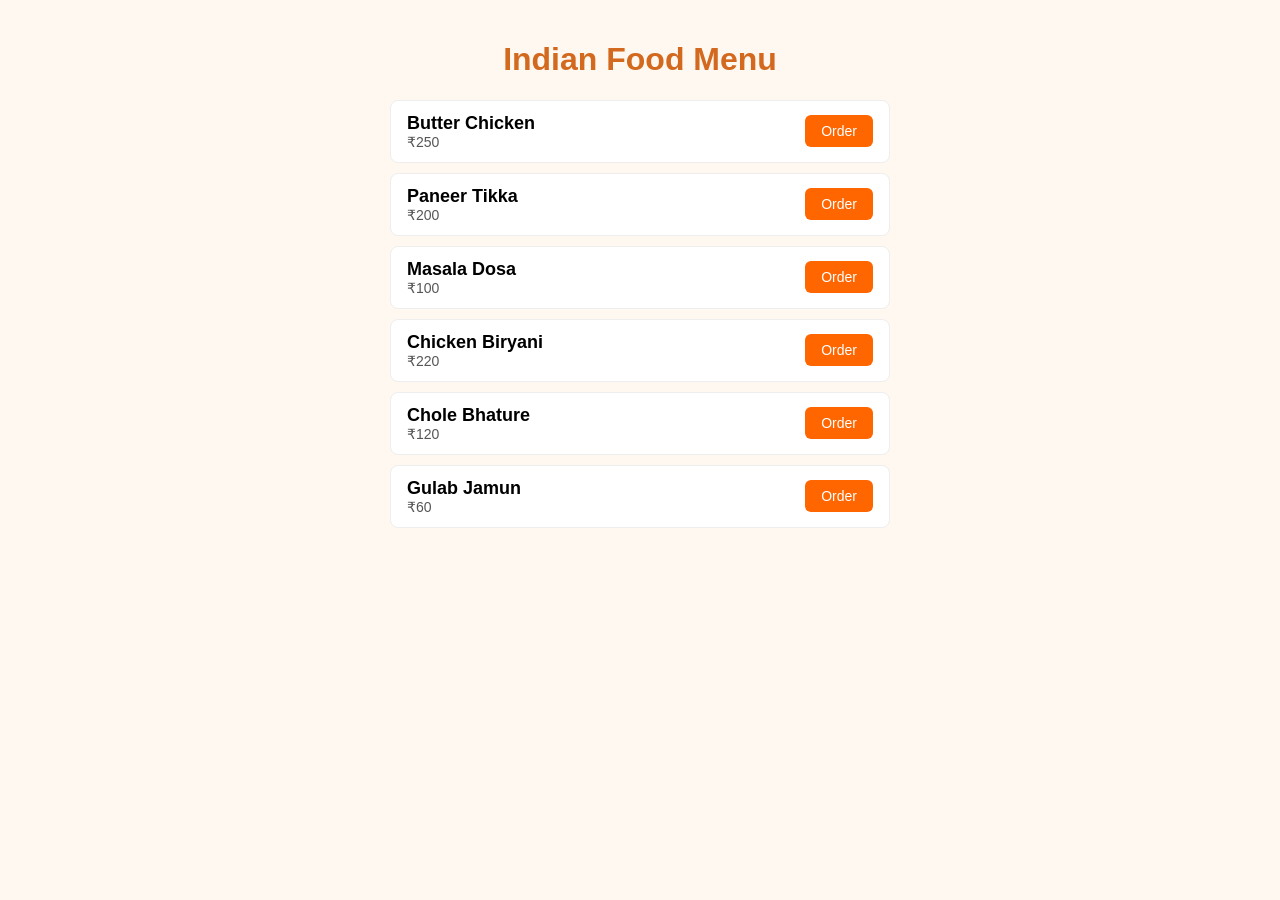
<file: food.html>
<!DOCTYPE html>
<html lang="en">
<head>
<meta charset="UTF-8">
<meta name="viewport" content="width=device-width, initial-scale=1.0">
<title>Indian Food Menu</title>
<style>
  body {
    font-family: Arial, sans-serif;
    background-color: #fff8f0;
    margin: 0;
    padding: 20px;
  }

  h1 {
    text-align: center;
    color: #d2691e;
  }

  .food-list {
    max-width: 500px;
    margin: 20px auto;
  }

  .food-item {
    display: flex;
    justify-content: space-between;
    align-items: center;
    background: #ffffff;
    border: 1px solid #eee;
    border-radius: 8px;
    padding: 12px 16px;
    margin-bottom: 10px;
  }

  .food-name {
    font-size: 18px;
    font-weight: bold;
  }

  .food-price {
    color: #555;
    font-size: 14px;
  }

  .order-btn {
    background-color: #ff6600;
    color: white;
    border: none;
    padding: 8px 16px;
    border-radius: 6px;
    cursor: pointer;
    font-size: 14px;
  }

  .order-btn:hover {
    background-color: #e65c00;
  }
</style>
</head>
<body>

  <h1>Indian Food Menu</h1>

  <div class="food-list">

    <div class="food-item">
      <div>
        <div class="food-name">Butter Chicken</div>
        <div class="food-price">₹250</div>
      </div>
      <button class="order-btn" onclick="alert('Butter Chicken added to order!')">Order</button>
    </div>

    <div class="food-item">
      <div>
        <div class="food-name">Paneer Tikka</div>
        <div class="food-price">₹200</div>
      </div>
      <button class="order-btn" onclick="alert('Paneer Tikka added to order!')">Order</button>
    </div>

    <div class="food-item">
      <div>
        <div class="food-name">Masala Dosa</div>
        <div class="food-price">₹100</div>
      </div>
      <button class="order-btn" onclick="alert('Masala Dosa added to order!')">Order</button>
    </div>

    <div class="food-item">
      <div>
        <div class="food-name">Chicken Biryani</div>
        <div class="food-price">₹220</div>
      </div>
      <button class="order-btn" onclick="alert('Chicken Biryani added to order!')">Order</button>
    </div>

    <div class="food-item">
      <div>
        <div class="food-name">Chole Bhature</div>
        <div class="food-price">₹120</div>
      </div>
      <button class="order-btn" onclick="alert('Chole Bhature added to order!')">Order</button>
    </div>

    <div class="food-item">
      <div>
        <div class="food-name">Gulab Jamun</div>
        <div class="food-price">₹60</div>
      </div>
      <button class="order-btn" onclick="alert('Gulab Jamun added to order!')">Order</button>
    </div>

  </div>

</body>
</html>
</file>
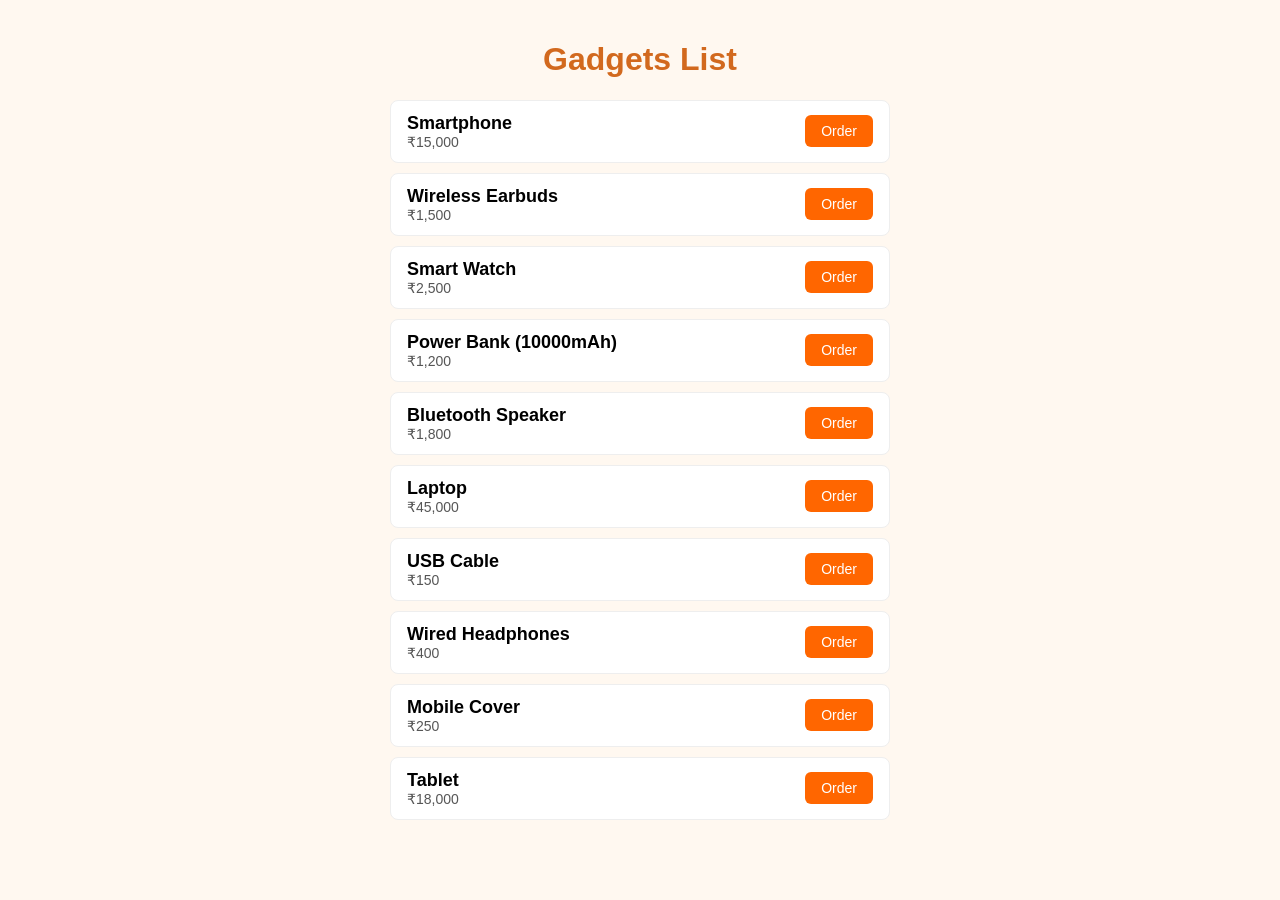
<file: gadgets.html>
<!DOCTYPE html>
<html lang="en">
<head>
<meta charset="UTF-8">
<meta name="viewport" content="width=device-width, initial-scale=1.0">
<title>Gadgets List</title>
<style>
  body {
    font-family: Arial, sans-serif;
    background-color: #fff8f0;
    margin: 0;
    padding: 20px;
  }

  h1 {
    text-align: center;
    color: #d2691e;
  }

  .food-list {
    max-width: 500px;
    margin: 20px auto;
  }

  .food-item {
    display: flex;
    justify-content: space-between;
    align-items: center;
    background: #ffffff;
    border: 1px solid #eee;
    border-radius: 8px;
    padding: 12px 16px;
    margin-bottom: 10px;
  }

  .food-name {
    font-size: 18px;
    font-weight: bold;
  }

  .food-price {
    color: #555;
    font-size: 14px;
  }

  .order-btn {
    background-color: #ff6600;
    color: white;
    border: none;
    padding: 8px 16px;
    border-radius: 6px;
    cursor: pointer;
    font-size: 14px;
  }

  .order-btn:hover {
    background-color: #e65c00;
  }
</style>
</head>
<body>

  <h1>Gadgets List</h1>

  <div class="food-list">

    <div class="food-item">
      <div>
        <div class="food-name">Smartphone</div>
        <div class="food-price">₹15,000</div>
      </div>
      <button class="order-btn" onclick="alert('Smartphone added to order!')">Order</button>
    </div>

    <div class="food-item">
      <div>
        <div class="food-name">Wireless Earbuds</div>
        <div class="food-price">₹1,500</div>
      </div>
      <button class="order-btn" onclick="alert('Wireless Earbuds added to order!')">Order</button>
    </div>

    <div class="food-item">
      <div>
        <div class="food-name">Smart Watch</div>
        <div class="food-price">₹2,500</div>
      </div>
      <button class="order-btn" onclick="alert('Smart Watch added to order!')">Order</button>
    </div>

    <div class="food-item">
      <div>
        <div class="food-name">Power Bank (10000mAh)</div>
        <div class="food-price">₹1,200</div>
      </div>
      <button class="order-btn" onclick="alert('Power Bank added to order!')">Order</button>
    </div>

    <div class="food-item">
      <div>
        <div class="food-name">Bluetooth Speaker</div>
        <div class="food-price">₹1,800</div>
      </div>
      <button class="order-btn" onclick="alert('Bluetooth Speaker added to order!')">Order</button>
    </div>

    <div class="food-item">
      <div>
        <div class="food-name">Laptop</div>
        <div class="food-price">₹45,000</div>
      </div>
      <button class="order-btn" onclick="alert('Laptop added to order!')">Order</button>
    </div>

    <div class="food-item">
      <div>
        <div class="food-name">USB Cable</div>
        <div class="food-price">₹150</div>
      </div>
      <button class="order-btn" onclick="alert('USB Cable added to order!')">Order</button>
    </div>

    <div class="food-item">
      <div>
        <div class="food-name">Wired Headphones</div>
        <div class="food-price">₹400</div>
      </div>
      <button class="order-btn" onclick="alert('Wired Headphones added to order!')">Order</button>
    </div>

    <div class="food-item">
      <div>
        <div class="food-name">Mobile Cover</div>
        <div class="food-price">₹250</div>
      </div>
      <button class="order-btn" onclick="alert('Mobile Cover added to order!')">Order</button>
    </div>

    <div class="food-item">
      <div>
        <div class="food-name">Tablet</div>
        <div class="food-price">₹18,000</div>
      </div>
      <button class="order-btn" onclick="alert('Tablet added to order!')">Order</button>
    </div>

  </div>

</body>
</html>
</file>
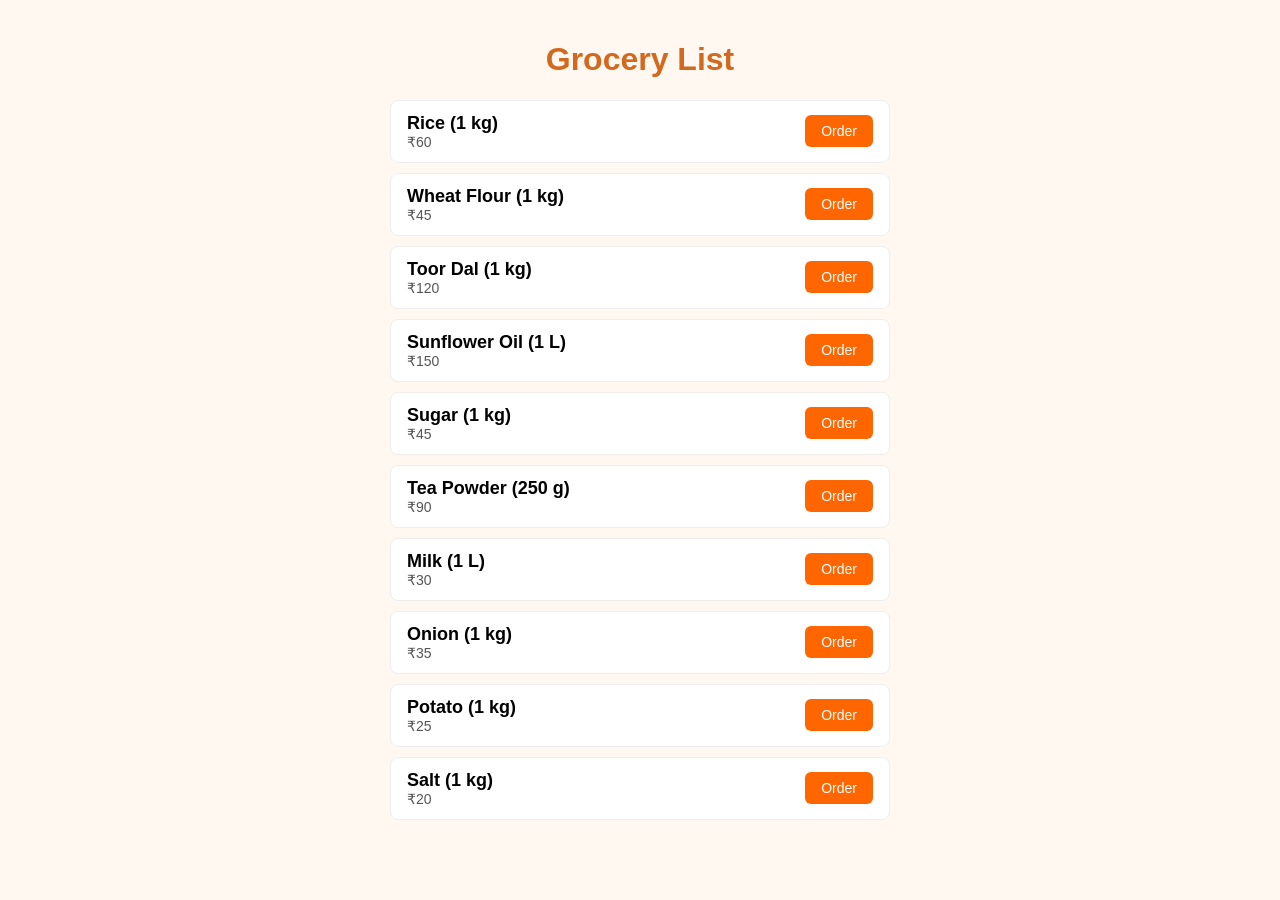
<file: grocery.html>
<!DOCTYPE html>
<html lang="en">
<head>
<meta charset="UTF-8">
<meta name="viewport" content="width=device-width, initial-scale=1.0">
<title>Grocery List</title>
<style>
  body {
    font-family: Arial, sans-serif;
    background-color: #fff8f0;
    margin: 0;
    padding: 20px;
  }

  h1 {
    text-align: center;
    color: #d2691e;
  }

  .food-list {
    max-width: 500px;
    margin: 20px auto;
  }

  .food-item {
    display: flex;
    justify-content: space-between;
    align-items: center;
    background: #ffffff;
    border: 1px solid #eee;
    border-radius: 8px;
    padding: 12px 16px;
    margin-bottom: 10px;
  }

  .food-name {
    font-size: 18px;
    font-weight: bold;
  }

  .food-price {
    color: #555;
    font-size: 14px;
  }

  .order-btn {
    background-color: #ff6600;
    color: white;
    border: none;
    padding: 8px 16px;
    border-radius: 6px;
    cursor: pointer;
    font-size: 14px;
  }

  .order-btn:hover {
    background-color: #e65c00;
  }
</style>
</head>
<body>

  <h1>Grocery List</h1>

  <div class="food-list">

    <div class="food-item">
      <div>
        <div class="food-name">Rice (1 kg)</div>
        <div class="food-price">₹60</div>
      </div>
      <button class="order-btn" onclick="alert('Rice added to order!')">Order</button>
    </div>

    <div class="food-item">
      <div>
        <div class="food-name">Wheat Flour (1 kg)</div>
        <div class="food-price">₹45</div>
      </div>
      <button class="order-btn" onclick="alert('Wheat Flour added to order!')">Order</button>
    </div>

    <div class="food-item">
      <div>
        <div class="food-name">Toor Dal (1 kg)</div>
        <div class="food-price">₹120</div>
      </div>
      <button class="order-btn" onclick="alert('Toor Dal added to order!')">Order</button>
    </div>

    <div class="food-item">
      <div>
        <div class="food-name">Sunflower Oil (1 L)</div>
        <div class="food-price">₹150</div>
      </div>
      <button class="order-btn" onclick="alert('Sunflower Oil added to order!')">Order</button>
    </div>

    <div class="food-item">
      <div>
        <div class="food-name">Sugar (1 kg)</div>
        <div class="food-price">₹45</div>
      </div>
      <button class="order-btn" onclick="alert('Sugar added to order!')">Order</button>
    </div>

    <div class="food-item">
      <div>
        <div class="food-name">Tea Powder (250 g)</div>
        <div class="food-price">₹90</div>
      </div>
      <button class="order-btn" onclick="alert('Tea Powder added to order!')">Order</button>
    </div>

    <div class="food-item">
      <div>
        <div class="food-name">Milk (1 L)</div>
        <div class="food-price">₹30</div>
      </div>
      <button class="order-btn" onclick="alert('Milk added to order!')">Order</button>
    </div>

    <div class="food-item">
      <div>
        <div class="food-name">Onion (1 kg)</div>
        <div class="food-price">₹35</div>
      </div>
      <button class="order-btn" onclick="alert('Onion added to order!')">Order</button>
    </div>

    <div class="food-item">
      <div>
        <div class="food-name">Potato (1 kg)</div>
        <div class="food-price">₹25</div>
      </div>
      <button class="order-btn" onclick="alert('Potato added to order!')">Order</button>
    </div>

    <div class="food-item">
      <div>
        <div class="food-name">Salt (1 kg)</div>
        <div class="food-price">₹20</div>
      </div>
      <button class="order-btn" onclick="alert('Salt added to order!')">Order</button>
    </div>

  </div>

</body>
</html>
</file>
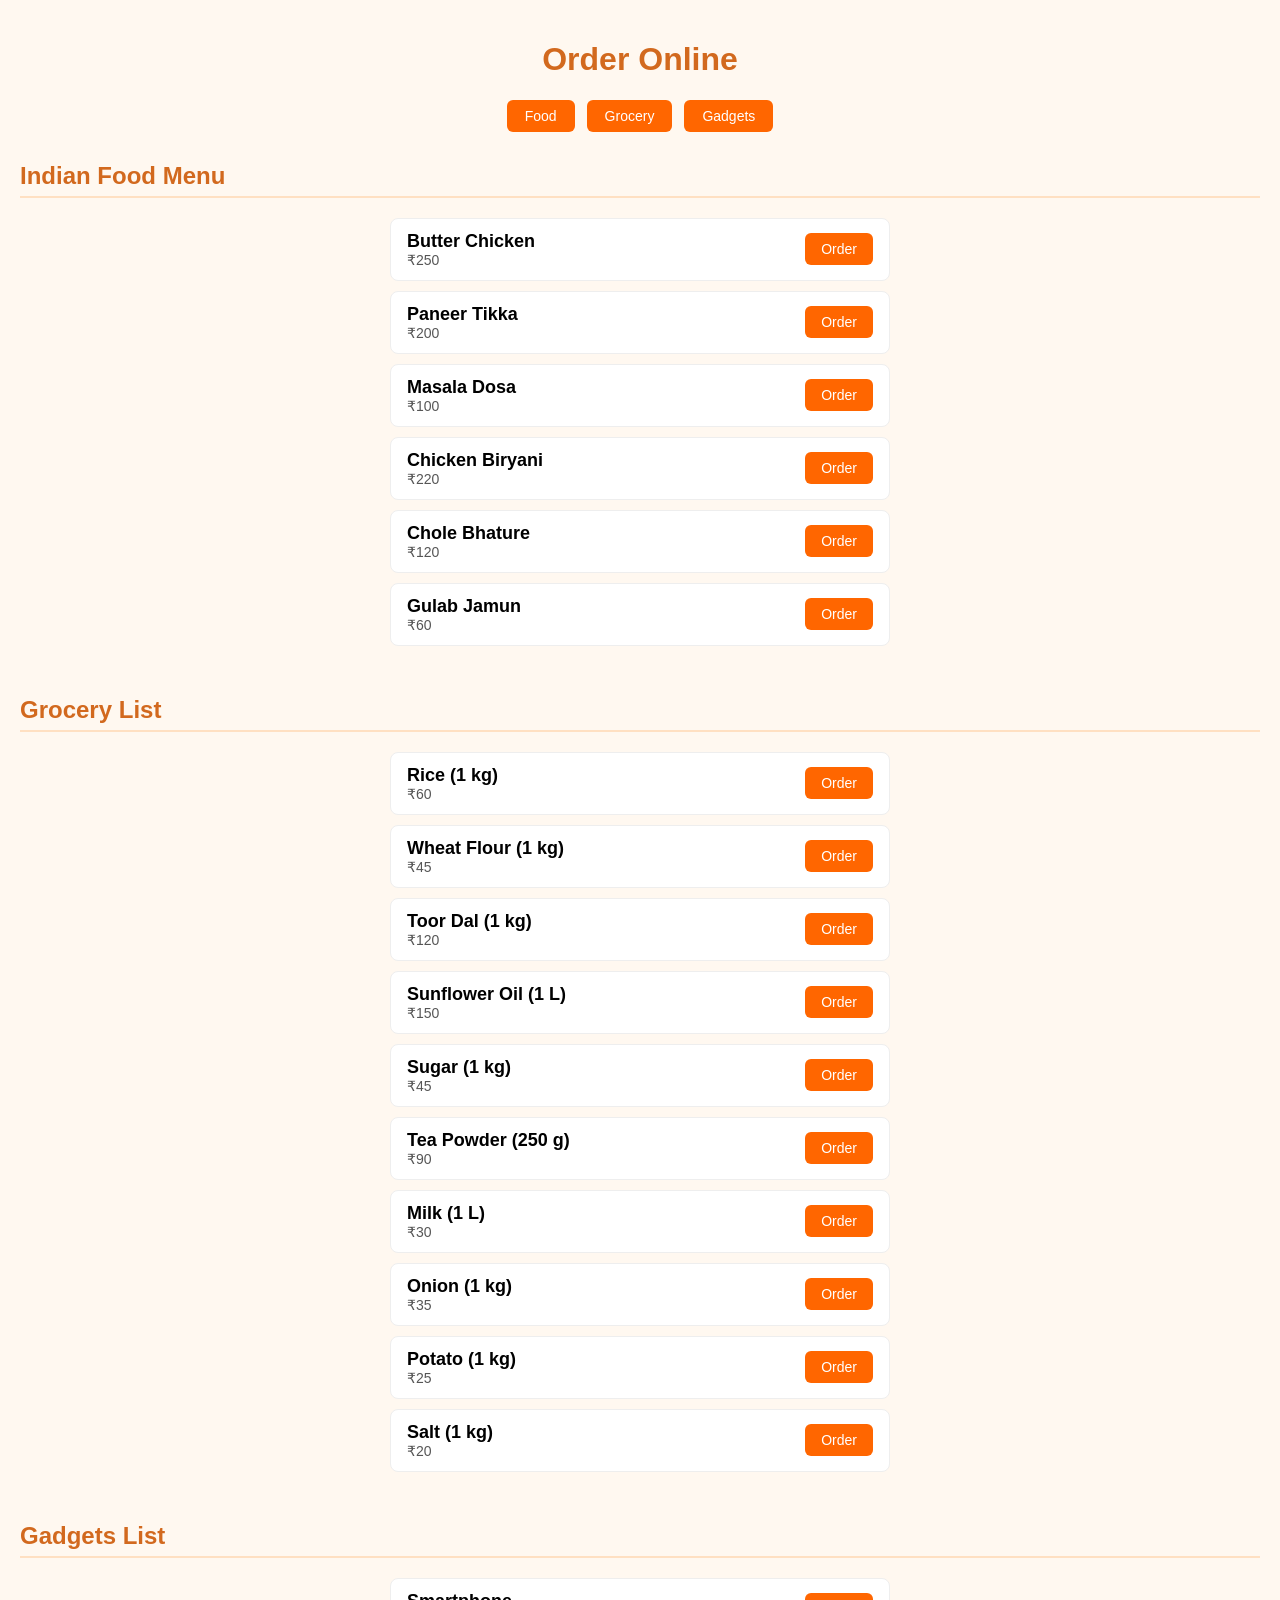
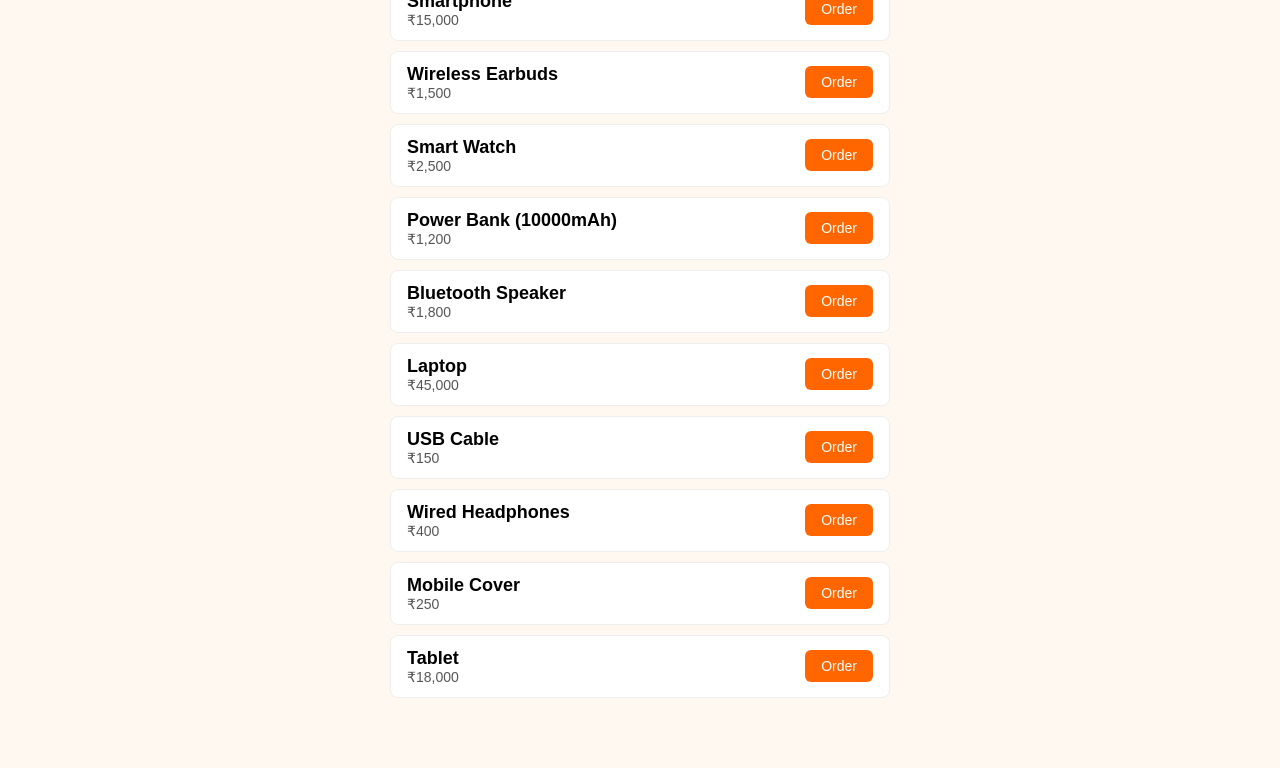
<file: mainmenu.html>
<!DOCTYPE html>
<html lang="en">
<head>
<meta charset="UTF-8">
<meta name="viewport" content="width=device-width, initial-scale=1.0">
<title>Order Online</title>
<style>
  body {
    font-family: Arial, sans-serif;
    background-color: #fff8f0;
    margin: 0;
    padding: 20px;
  }

  h1 {
    text-align: center;
    color: #d2691e;
  }

  h2 {
    color: #d2691e;
    border-bottom: 2px solid #ffe0c2;
    padding-bottom: 6px;
  }

  nav {
    display: flex;
    justify-content: center;
    gap: 12px;
    margin: 20px 0 30px;
    flex-wrap: wrap;
  }

  nav a {
    text-decoration: none;
    background-color: #ff6600;
    color: white;
    padding: 8px 18px;
    border-radius: 6px;
    font-size: 14px;
  }

  nav a:hover {
    background-color: #e65c00;
  }

  .food-list {
    max-width: 500px;
    margin: 20px auto 50px;
  }

  .food-item {
    display: flex;
    justify-content: space-between;
    align-items: center;
    background: #ffffff;
    border: 1px solid #eee;
    border-radius: 8px;
    padding: 12px 16px;
    margin-bottom: 10px;
  }

  .food-name {
    font-size: 18px;
    font-weight: bold;
  }

  .food-price {
    color: #555;
    font-size: 14px;
  }

  .order-btn {
    background-color: #ff6600;
    color: white;
    border: none;
    padding: 8px 16px;
    border-radius: 6px;
    cursor: pointer;
    font-size: 14px;
  }

  .order-btn:hover {
    background-color: #e65c00;
  }
</style>
</head>
<body>

  <h1>Order Online</h1>

  <nav>
    <a href="#food">Food</a>
    <a href="#grocery">Grocery</a>
    <a href="#gadgets">Gadgets</a>
  </nav>

  <!-- FOOD MENU -->
  <section id="food">
    <h2>Indian Food Menu</h2>
    <div class="food-list">

      <div class="food-item">
        <div>
          <div class="food-name">Butter Chicken</div>
          <div class="food-price">₹250</div>
        </div>
        <button class="order-btn" onclick="alert('Butter Chicken added to order!')">Order</button>
      </div>

      <div class="food-item">
        <div>
          <div class="food-name">Paneer Tikka</div>
          <div class="food-price">₹200</div>
        </div>
        <button class="order-btn" onclick="alert('Paneer Tikka added to order!')">Order</button>
      </div>

      <div class="food-item">
        <div>
          <div class="food-name">Masala Dosa</div>
          <div class="food-price">₹100</div>
        </div>
        <button class="order-btn" onclick="alert('Masala Dosa added to order!')">Order</button>
      </div>

      <div class="food-item">
        <div>
          <div class="food-name">Chicken Biryani</div>
          <div class="food-price">₹220</div>
        </div>
        <button class="order-btn" onclick="alert('Chicken Biryani added to order!')">Order</button>
      </div>

      <div class="food-item">
        <div>
          <div class="food-name">Chole Bhature</div>
          <div class="food-price">₹120</div>
        </div>
        <button class="order-btn" onclick="alert('Chole Bhature added to order!')">Order</button>
      </div>

      <div class="food-item">
        <div>
          <div class="food-name">Gulab Jamun</div>
          <div class="food-price">₹60</div>
        </div>
        <button class="order-btn" onclick="alert('Gulab Jamun added to order!')">Order</button>
      </div>

    </div>
  </section>

  <!-- GROCERY LIST -->
  <section id="grocery">
    <h2>Grocery List</h2>
    <div class="food-list">

      <div class="food-item">
        <div>
          <div class="food-name">Rice (1 kg)</div>
          <div class="food-price">₹60</div>
        </div>
        <button class="order-btn" onclick="alert('Rice added to order!')">Order</button>
      </div>

      <div class="food-item">
        <div>
          <div class="food-name">Wheat Flour (1 kg)</div>
          <div class="food-price">₹45</div>
        </div>
        <button class="order-btn" onclick="alert('Wheat Flour added to order!')">Order</button>
      </div>

      <div class="food-item">
        <div>
          <div class="food-name">Toor Dal (1 kg)</div>
          <div class="food-price">₹120</div>
        </div>
        <button class="order-btn" onclick="alert('Toor Dal added to order!')">Order</button>
      </div>

      <div class="food-item">
        <div>
          <div class="food-name">Sunflower Oil (1 L)</div>
          <div class="food-price">₹150</div>
        </div>
        <button class="order-btn" onclick="alert('Sunflower Oil added to order!')">Order</button>
      </div>

      <div class="food-item">
        <div>
          <div class="food-name">Sugar (1 kg)</div>
          <div class="food-price">₹45</div>
        </div>
        <button class="order-btn" onclick="alert('Sugar added to order!')">Order</button>
      </div>

      <div class="food-item">
        <div>
          <div class="food-name">Tea Powder (250 g)</div>
          <div class="food-price">₹90</div>
        </div>
        <button class="order-btn" onclick="alert('Tea Powder added to order!')">Order</button>
      </div>

      <div class="food-item">
        <div>
          <div class="food-name">Milk (1 L)</div>
          <div class="food-price">₹30</div>
        </div>
        <button class="order-btn" onclick="alert('Milk added to order!')">Order</button>
      </div>

      <div class="food-item">
        <div>
          <div class="food-name">Onion (1 kg)</div>
          <div class="food-price">₹35</div>
        </div>
        <button class="order-btn" onclick="alert('Onion added to order!')">Order</button>
      </div>

      <div class="food-item">
        <div>
          <div class="food-name">Potato (1 kg)</div>
          <div class="food-price">₹25</div>
        </div>
        <button class="order-btn" onclick="alert('Potato added to order!')">Order</button>
      </div>

      <div class="food-item">
        <div>
          <div class="food-name">Salt (1 kg)</div>
          <div class="food-price">₹20</div>
        </div>
        <button class="order-btn" onclick="alert('Salt added to order!')">Order</button>
      </div>

    </div>
  </section>

  <!-- GADGETS LIST -->
  <section id="gadgets">
    <h2>Gadgets List</h2>
    <div class="food-list">

      <div class="food-item">
        <div>
          <div class="food-name">Smartphone</div>
          <div class="food-price">₹15,000</div>
        </div>
        <button class="order-btn" onclick="alert('Smartphone added to order!')">Order</button>
      </div>

      <div class="food-item">
        <div>
          <div class="food-name">Wireless Earbuds</div>
          <div class="food-price">₹1,500</div>
        </div>
        <button class="order-btn" onclick="alert('Wireless Earbuds added to order!')">Order</button>
      </div>

      <div class="food-item">
        <div>
          <div class="food-name">Smart Watch</div>
          <div class="food-price">₹2,500</div>
        </div>
        <button class="order-btn" onclick="alert('Smart Watch added to order!')">Order</button>
      </div>

      <div class="food-item">
        <div>
          <div class="food-name">Power Bank (10000mAh)</div>
          <div class="food-price">₹1,200</div>
        </div>
        <button class="order-btn" onclick="alert('Power Bank added to order!')">Order</button>
      </div>

      <div class="food-item">
        <div>
          <div class="food-name">Bluetooth Speaker</div>
          <div class="food-price">₹1,800</div>
        </div>
        <button class="order-btn" onclick="alert('Bluetooth Speaker added to order!')">Order</button>
      </div>

      <div class="food-item">
        <div>
          <div class="food-name">Laptop</div>
          <div class="food-price">₹45,000</div>
        </div>
        <button class="order-btn" onclick="alert('Laptop added to order!')">Order</button>
      </div>

      <div class="food-item">
        <div>
          <div class="food-name">USB Cable</div>
          <div class="food-price">₹150</div>
        </div>
        <button class="order-btn" onclick="alert('USB Cable added to order!')">Order</button>
      </div>

      <div class="food-item">
        <div>
          <div class="food-name">Wired Headphones</div>
          <div class="food-price">₹400</div>
        </div>
        <button class="order-btn" onclick="alert('Wired Headphones added to order!')">Order</button>
      </div>

      <div class="food-item">
        <div>
          <div class="food-name">Mobile Cover</div>
          <div class="food-price">₹250</div>
        </div>
        <button class="order-btn" onclick="alert('Mobile Cover added to order!')">Order</button>
      </div>

      <div class="food-item">
        <div>
          <div class="food-name">Tablet</div>
          <div class="food-price">₹18,000</div>
        </div>
        <button class="order-btn" onclick="alert('Tablet added to order!')">Order</button>
      </div>

    </div>
  </section>

</body>
</html>
</file>
